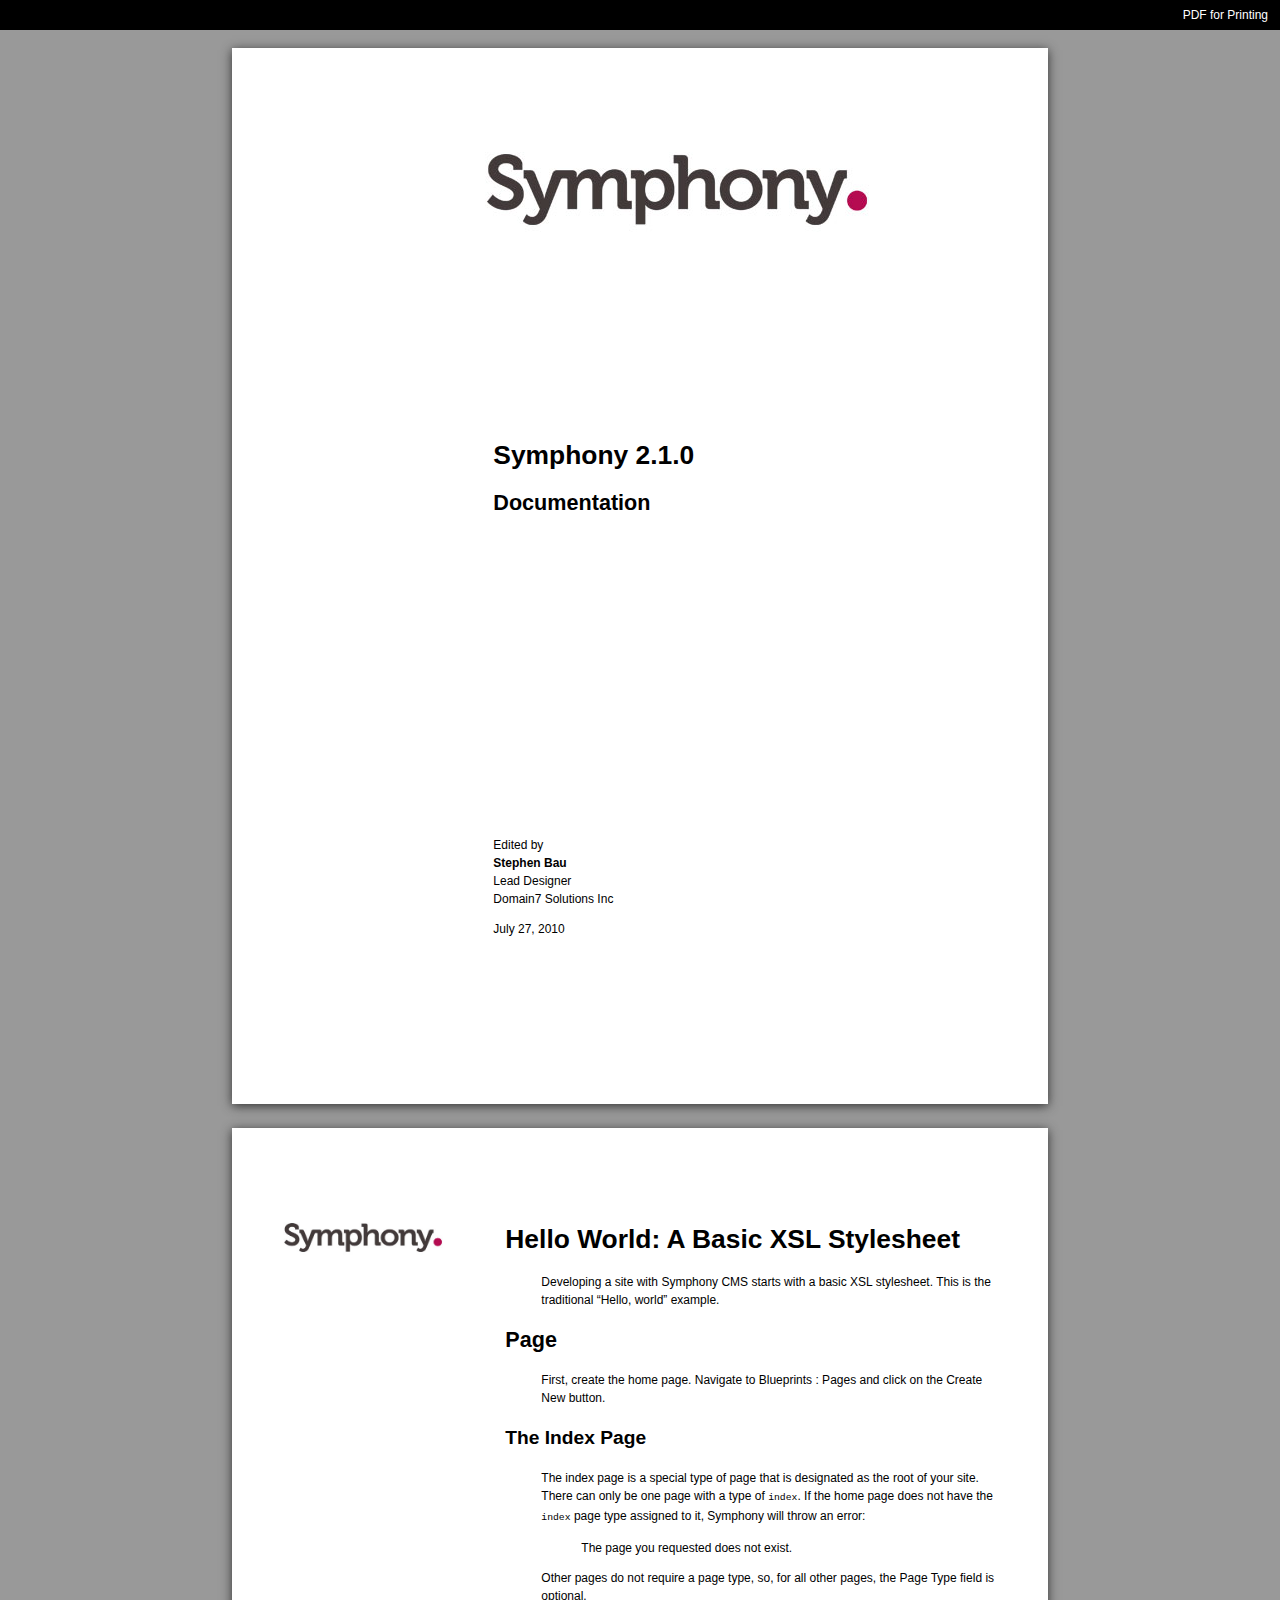
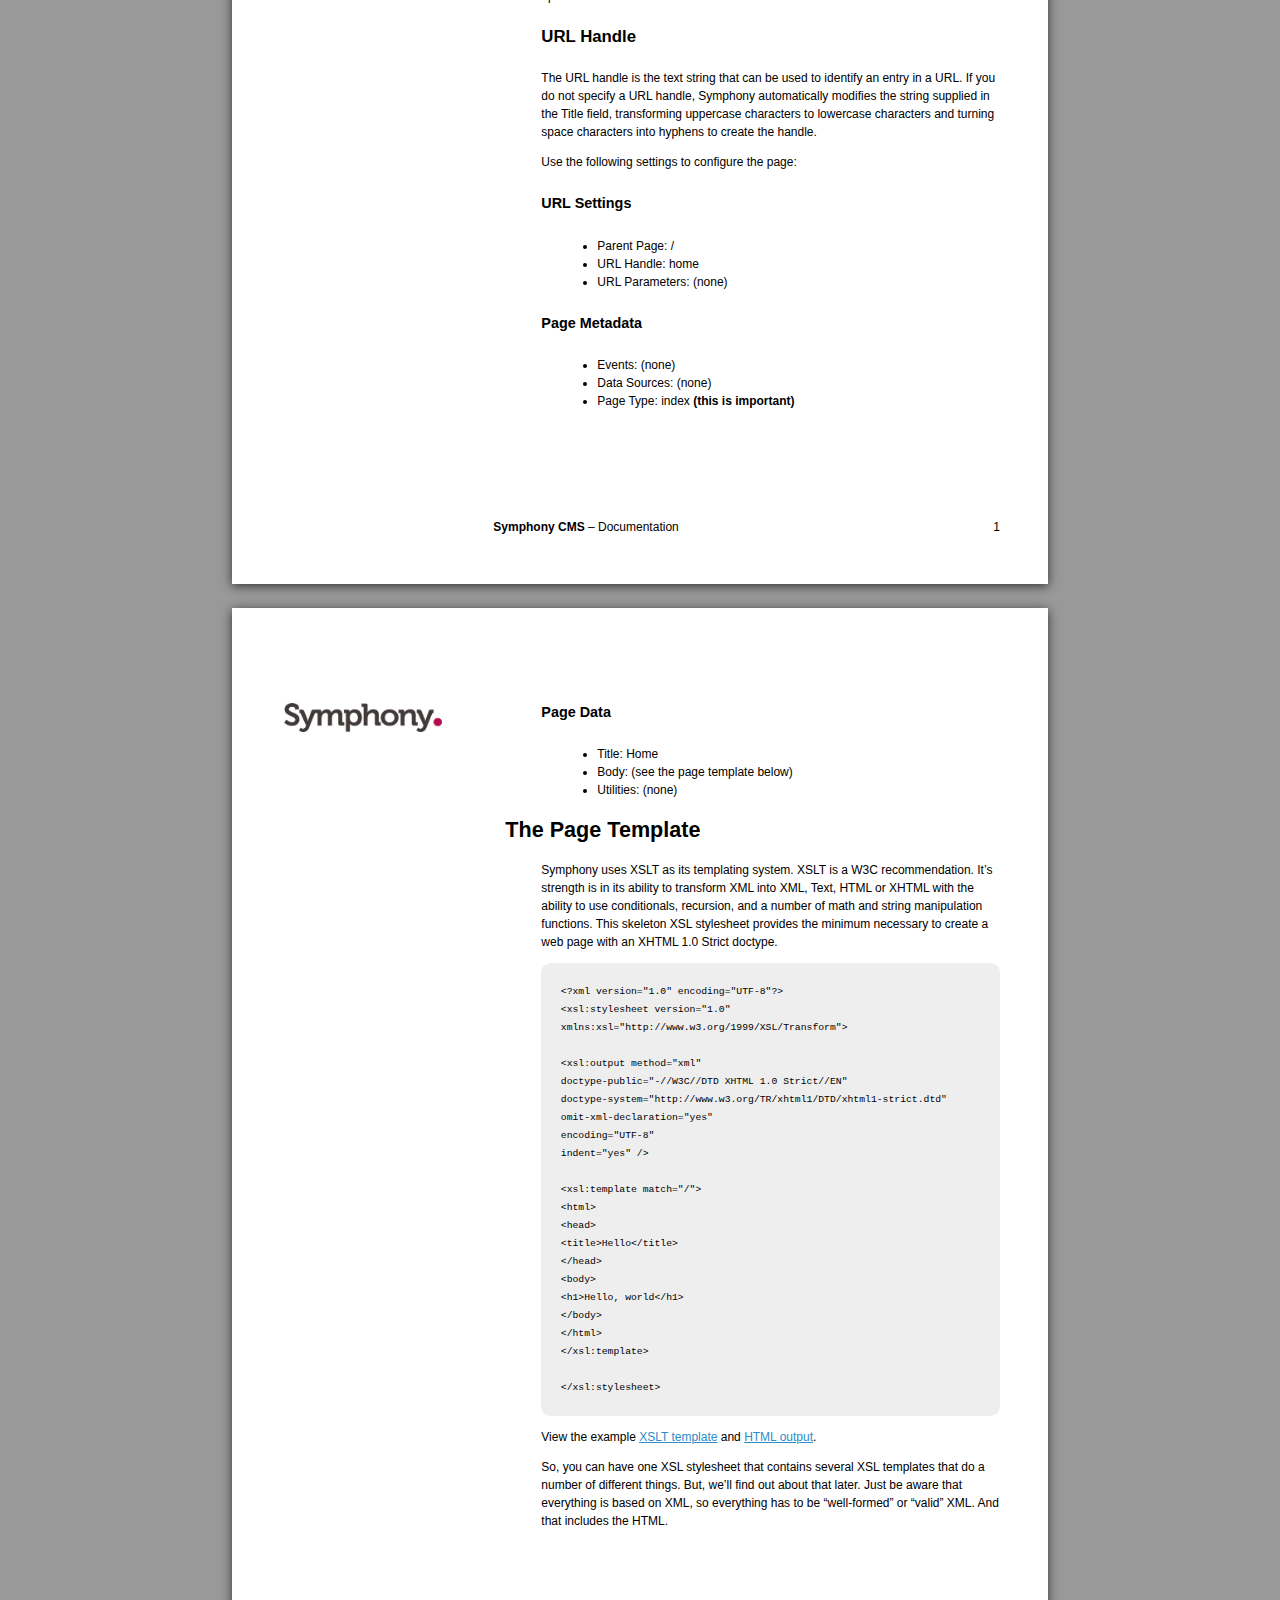
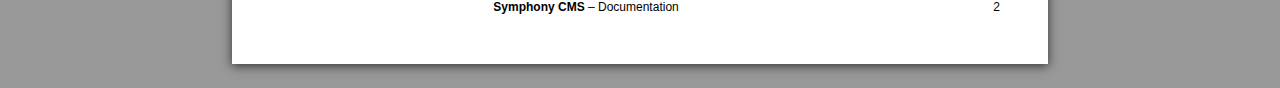
<file: index.html>
<!DOCTYPE html PUBLIC "-//W3C//DTD XHTML 1.0 Strict//EN"
		"http://www.w3.org/TR/xhtml1/DTD/xhtml1-strict.dtd">

<html xmlns="http://www.w3.org/1999/xhtml">
<head>
	<meta http-equiv="Content-Type" content="text/html; charset=utf-8">

	<title>Document | Symphony</title>
	<link rel="stylesheet" type="text/css" href="./css/screen.css" media="all" />
	<link rel="stylesheet" type="text/css" href="./css/document.css" media="all" />
	<link rel="stylesheet" type="text/css" href="./css/print.css" media="print" />
</head>

<body>
	<div class="printable pdf">
		<a href="#print">PDF for Printing</a>
	</div>

	<div id="document">

		<div class="page" id="cover">
			<div class="content">
				<div class="section">
					<div class="logo">
						<a href="http://symphony-cms.com/"><img src="./images/symphony-logo-400x91.jpg" width="400" height="91" alt="Symphony CMS" /></a>
					</div>
					<h1>Symphony 2.1.0</h1>
					<h2>Documentation</h2>
					<p class="credit">Edited by<br />
					<strong>Stephen Bau</strong><br />
					Lead Designer<br />
					Domain7 Solutions Inc</p>
					<p>July 27, 2010</p>
				</div>
			</div>
		</div>

		<div class="page" id="p1">
			<div class="content">
				<div class="branding">
					<a href="http://symphony-cms.com/"><img src="./images/symphony-logo-400x91.jpg" width="166" alt="Symphony CMS" /></a>
				</div>
				<div class="section">
					<h1>Hello World: A Basic XSL Stylesheet</h1>
					<p>Developing a site with Symphony CMS starts with a basic XSL stylesheet.
					This is the traditional “Hello, world” example.</p>
					<h2>Page</h2>
					<p>First, create the home page. Navigate to Blueprints : Pages and click on the Create New button.</p>
					<h3>The Index Page</h3>
					<p>The index page is a special type of page that is designated as the root of your site. 
					There can only be one page with a type of <code>index</code>. If the home page does not have the 
					<code>index</code> page type assigned to it, Symphony will throw an error:</p>
					<blockquote>
						<p>The page you requested does not exist.</p>
					</blockquote>
					<p>Other pages do not require a page type, so, for all other pages, the Page Type field is optional.</p>
					<h4>URL Handle</h4>
					<p>The URL handle is the text string that can be used to identify an entry in a URL. 
					If you do not specify a URL handle, Symphony automatically modifies the string supplied in 
					the Title field, transforming uppercase characters to lowercase characters and turning space 
					characters into hyphens to create the handle.</p>
					<p>Use the following settings to configure the page:</p>
					<h5>URL Settings</h5>
					<ul>
						<li>Parent Page: /</li>
						<li>URL Handle: home</li>
						<li>URL Parameters: (none)</li>
					</ul>
					<h5>Page Metadata</h5>
					<ul>
						<li>Events: (none)</li>
						<li>Data Sources: (none)</li>
						<li>Page Type: index <strong>(this is important)</strong></li>
					</ul>
					<p class="document-info">
						<strong>Symphony CMS</strong> &ndash; Documentation
						<span class="page_num">1</span>
					</p>
				</div>
			</div>
		</div>

		<div class="page" id="p2">
			<div class="content">
				<div class="branding">
					<a href="http://symphony-cms.com/"><img src="./images/symphony-logo-400x91.jpg" width="166" alt="Symphony CMS" /></a>
				</div>
				<div class="section">
					<h5>Page Data</h5>
					<ul>
						<li>Title: Home</li>
						<li>Body: (see the page template below)</li>
						<li>Utilities: (none)</li>
					</ul>
					<h2>The Page Template</h2>
					<p>Symphony uses XSLT as its templating system. XSLT is a W3C recommendation.
					It’s strength is in its ability to transform XML into XML, Text, HTML or XHTML
					with the ability to use conditionals, recursion, and a number of math and string
					manipulation functions. This skeleton XSL stylesheet provides the minimum necessary
					to create a web page with an XHTML 1.0 Strict doctype.</p>
					<pre>&lt;?xml version="1.0" encoding="UTF-8"?&gt;
&lt;xsl:stylesheet version="1.0"
xmlns:xsl="http://www.w3.org/1999/XSL/Transform"&gt;

&lt;xsl:output method="xml"
doctype-public="-//W3C//DTD XHTML 1.0 Strict//EN"
doctype-system="http://www.w3.org/TR/xhtml1/DTD/xhtml1-strict.dtd"
omit-xml-declaration="yes"
encoding="UTF-8"
indent="yes" /&gt;

&lt;xsl:template match="/"&gt;
&lt;html&gt;
&lt;head&gt;
&lt;title&gt;Hello&lt;/title&gt;
&lt;/head&gt;
&lt;body&gt;
&lt;h1&gt;Hello, world&lt;/h1&gt;
&lt;/body&gt;
&lt;/html&gt;
&lt;/xsl:template&gt;

&lt;/xsl:stylesheet&gt;
</pre>
					<p>View the example <a href="/workspace/pages/tutorials_examples_hello.xsl">XSLT template</a> and <a href="/tutorials/examples/hello/">HTML output</a>.</p>
					<p>So, you can have one XSL stylesheet that contains several XSL templates that do a number of different things. But, we’ll find out about that later. Just be aware that everything is based on XML, so everything has to be “well-formed” or “valid” XML. And that includes the HTML.</p>
					<p class="document-info">
						<strong>Symphony CMS</strong> &ndash; Documentation
						<span class="page_num">2</span>
					</p>
				</div>
			</div>
		</div>

	</div>
</body>
</html>
</file>
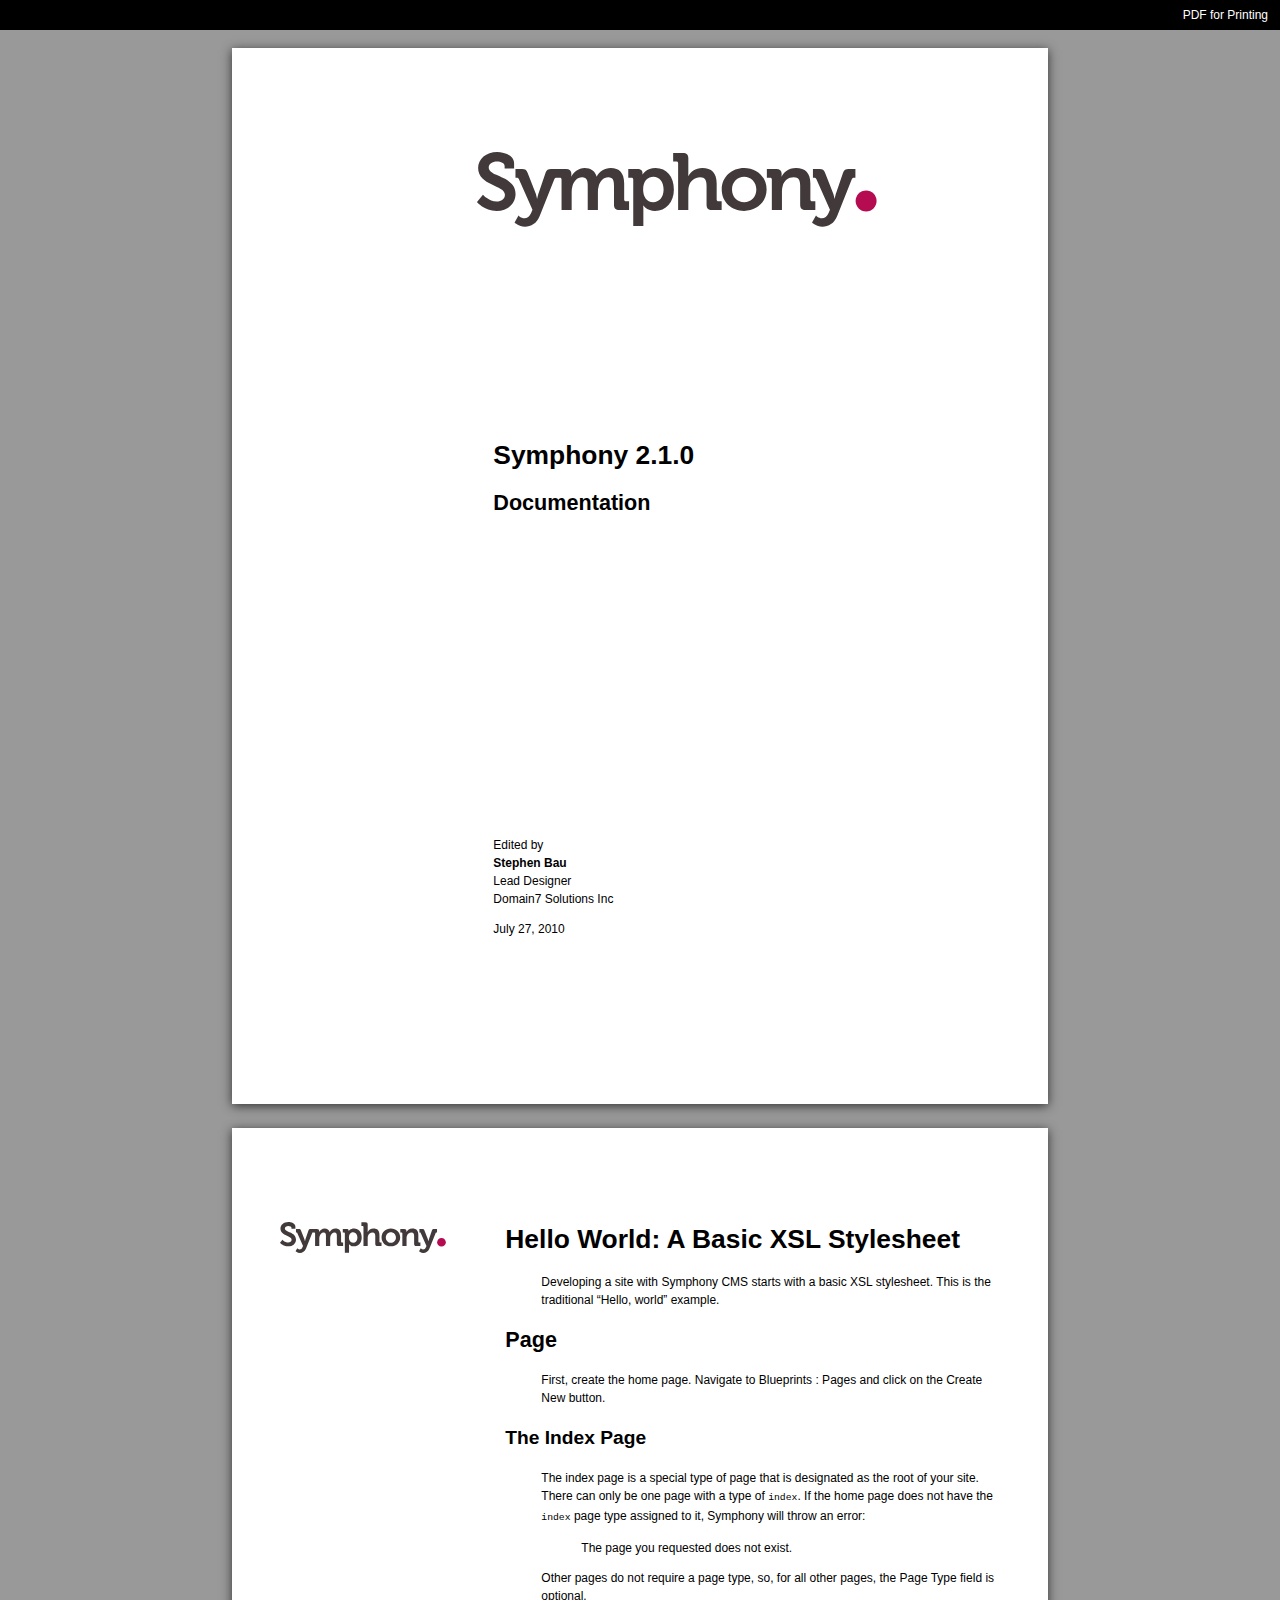
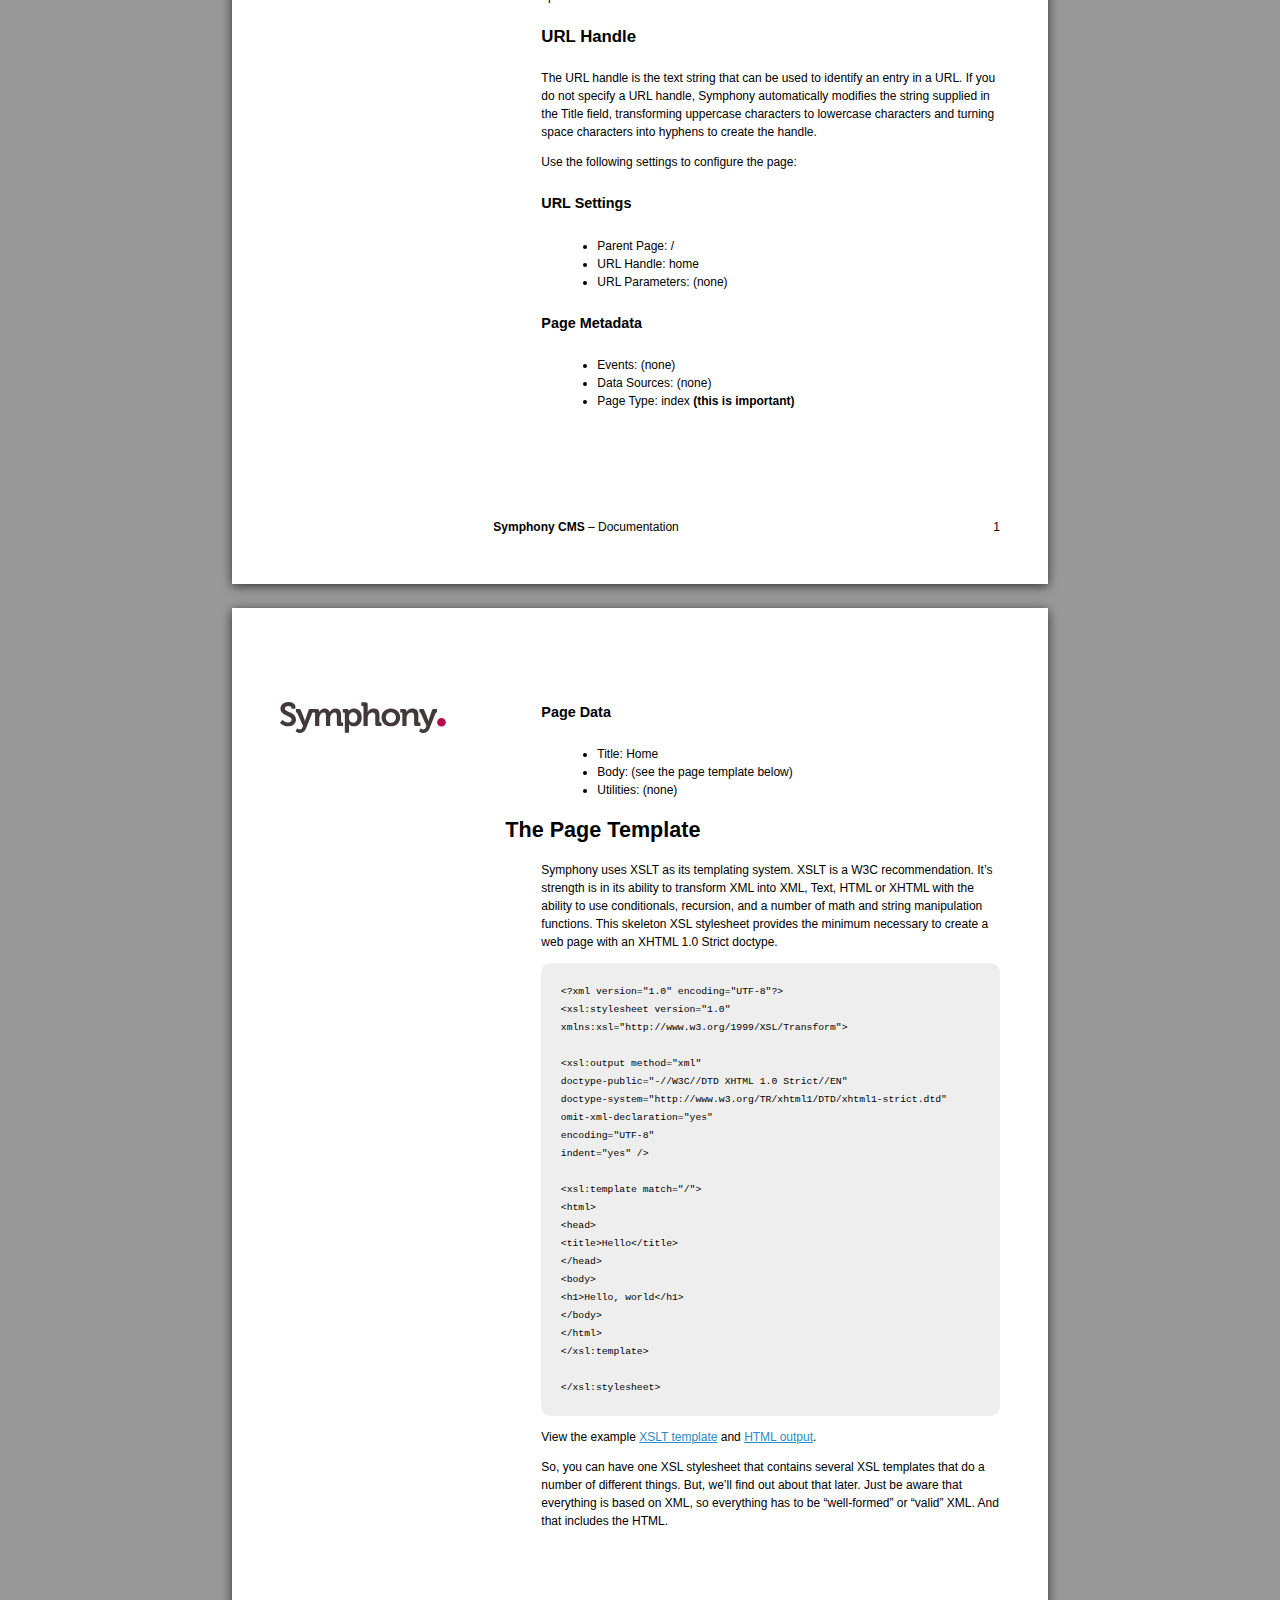
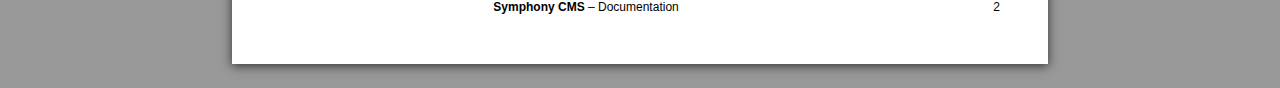
<file: svg.html>
<!DOCTYPE html PUBLIC "-//W3C//DTD XHTML 1.0 Strict//EN"
		"http://www.w3.org/TR/xhtml1/DTD/xhtml1-strict.dtd">

<html xmlns="http://www.w3.org/1999/xhtml">
<head>
	<meta http-equiv="Content-Type" content="text/html; charset=utf-8">

	<title>Document | Symphony</title>
	<link rel="stylesheet" type="text/css" href="./css/screen.css" media="all" />
	<link rel="stylesheet" type="text/css" href="./css/document.css" media="all" />
	<link rel="stylesheet" type="text/css" href="./css/print.css" media="print" />
</head>

<body>
	<div class="printable pdf">
		<a href="#print">PDF for Printing</a>
	</div>

	<div id="document">

		<div class="page" id="cover">
			<div class="content">
				<div class="section">
					<div class="logo">
						<object data="svg/symphony.svg" width="400" height="91" type="image/svg+xml" 
							codebase="http://www.adobe.com/svg/viewer/install/"></object>
					</div>
					<h1>Symphony 2.1.0</h1>
					<h2>Documentation</h2>
					<p class="credit">Edited by<br />
					<strong>Stephen Bau</strong><br />
					Lead Designer<br />
					Domain7 Solutions Inc</p>
					<p>July 27, 2010</p>
				</div>
			</div>
		</div>

		<div class="page" id="p1">
			<div class="content">
				<div class="branding">
					<object data="svg/symphony.svg" width="166" height="37" type="image/svg+xml" 
						codebase="http://www.adobe.com/svg/viewer/install/"></object>
				</div>
				<div class="section">
					<h1>Hello World: A Basic XSL Stylesheet</h1>
					<p>Developing a site with Symphony CMS starts with a basic XSL stylesheet.
					This is the traditional “Hello, world” example.</p>
					<h2>Page</h2>
					<p>First, create the home page. Navigate to Blueprints : Pages and click on the Create New button.</p>
					<h3>The Index Page</h3>
					<p>The index page is a special type of page that is designated as the root of your site. 
					There can only be one page with a type of <code>index</code>. If the home page does not have the 
					<code>index</code> page type assigned to it, Symphony will throw an error:</p>
					<blockquote>
						<p>The page you requested does not exist.</p>
					</blockquote>
					<p>Other pages do not require a page type, so, for all other pages, the Page Type field is optional.</p>
					<h4>URL Handle</h4>
					<p>The URL handle is the text string that can be used to identify an entry in a URL. 
					If you do not specify a URL handle, Symphony automatically modifies the string supplied in 
					the Title field, transforming uppercase characters to lowercase characters and turning space 
					characters into hyphens to create the handle.</p>
					<p>Use the following settings to configure the page:</p>
					<h5>URL Settings</h5>
					<ul>
						<li>Parent Page: /</li>
						<li>URL Handle: home</li>
						<li>URL Parameters: (none)</li>
					</ul>
					<h5>Page Metadata</h5>
					<ul>
						<li>Events: (none)</li>
						<li>Data Sources: (none)</li>
						<li>Page Type: index <strong>(this is important)</strong></li>
					</ul>
					<p class="document-info">
						<strong>Symphony CMS</strong> &ndash; Documentation
						<span class="page_num">1</span>
					</p>
				</div>
			</div>
		</div>

		<div class="page" id="p2">
			<div class="content">
				<div class="branding">
					<object data="svg/symphony.svg" width="166" height="37" type="image/svg+xml" 
						codebase="http://www.adobe.com/svg/viewer/install/"></object>
				</div>
				<div class="section">
					<h5>Page Data</h5>
					<ul>
						<li>Title: Home</li>
						<li>Body: (see the page template below)</li>
						<li>Utilities: (none)</li>
					</ul>
					<h2>The Page Template</h2>
					<p>Symphony uses XSLT as its templating system. XSLT is a W3C recommendation.
					It’s strength is in its ability to transform XML into XML, Text, HTML or XHTML
					with the ability to use conditionals, recursion, and a number of math and string
					manipulation functions. This skeleton XSL stylesheet provides the minimum necessary
					to create a web page with an XHTML 1.0 Strict doctype.</p>
					<pre>&lt;?xml version="1.0" encoding="UTF-8"?&gt;
&lt;xsl:stylesheet version="1.0"
xmlns:xsl="http://www.w3.org/1999/XSL/Transform"&gt;

&lt;xsl:output method="xml"
doctype-public="-//W3C//DTD XHTML 1.0 Strict//EN"
doctype-system="http://www.w3.org/TR/xhtml1/DTD/xhtml1-strict.dtd"
omit-xml-declaration="yes"
encoding="UTF-8"
indent="yes" /&gt;

&lt;xsl:template match="/"&gt;
&lt;html&gt;
&lt;head&gt;
&lt;title&gt;Hello&lt;/title&gt;
&lt;/head&gt;
&lt;body&gt;
&lt;h1&gt;Hello, world&lt;/h1&gt;
&lt;/body&gt;
&lt;/html&gt;
&lt;/xsl:template&gt;

&lt;/xsl:stylesheet&gt;
</pre>
					<p>View the example <a href="/workspace/pages/tutorials_examples_hello.xsl">XSLT template</a> and <a href="/tutorials/examples/hello/">HTML output</a>.</p>
					<p>So, you can have one XSL stylesheet that contains several XSL templates that do a number of different things. But, we’ll find out about that later. Just be aware that everything is based on XML, so everything has to be “well-formed” or “valid” XML. And that includes the HTML.</p>
					<p class="document-info">
						<strong>Symphony CMS</strong> &ndash; Documentation
						<span class="page_num">2</span>
					</p>
				</div>
			</div>
		</div>

	</div>
</body>
</html>
</file>
<file: css/screen.css>
/*
-----------------------------------------------
Screen Styles
-----------------------------------------------
Print to PDF Styles
file:       /css/screen.css
author:     Stephen Bau
date:       27 July 2010
----------------------------------------------- */


/* Base Screen Styles
----------------------------------------------- */
body {
	font: normal 75%/1.5em Helvetica, Arial, Verdana, sans-serif;
	background: #999;
	padding: 0;
	margin: 4em 0 24px;
}
.page {
	width: 576pt;
	height: 756pt;
	padding: 18pt;
	margin: 0 auto;
	background: #fff;
	margin-top: 24px;
	-moz-box-shadow: 0 2px 10px #333;
	-webkit-box-shadow: 0 2px 10px #333;
	box-shadow: 0 2px 10px #333;
}
.margins {
	width: 576pt;
	height: 756pt;
}
.content {
	width: 540pt;
	height: 720pt;
	padding: 2pt;
	margin: 16pt;
	overflow: auto;
}
img {
	border: none;
}


/* page
----------------------------------------------- */
.page {
	position: relative;
}
.section {
	margin-left: 196pt;
	margin-top: 36pt;
}

/* branding
----------------------------------------------- */
.branding {
	position: absolute;
	left: 36pt;
	top: 68pt;
}


/* document info (footers)
----------------------------------------------- */
.section p.document-info {
	position: absolute;
	left: 196pt;
	bottom: 36pt;
	margin: 0;
	width: 380pt;
}
.section p.document-info .page_num {
	float: right;
}


/* Print Button
----------------------------------------------- */
.printable {
	position: fixed;
	z-index: 2;
	top: 0;
	width: 100%;
}
.printable a {
	display: block;
	padding: .5em 1em;
	color: #fff;
	background: #333;
	text-decoration: none;
	text-align: right;
}
.printable a:hover {
	background: #000;
}
</file>
<file: css/document.css>
/*
-----------------------------------------------
Document Styles
-----------------------------------------------
Print to PDF Styles
file:       /css/document.css
author:     Stephen Bau
date:       27 July 2010
----------------------------------------------- */


/* Links
----------------------------------------------- */
a {
	color: #2A8CC8;
}


/* Typography
----------------------------------------------- */
h1 {font-size: 2.2em}
h2 {font-size: 1.8em}
h3 {font-size: 1.6em}
h4 {font-size: 1.4em}
h5 {font-size: 1.2em}
h6 {font-size: 1em}

h1, h2, h3, h4, h5, h6 {line-height: 1.2em}

p {
	margin: 1em 0;
}

ul {
	margin-left: 18pt;
	padding-left: 24pt;
}


/* Cover
----------------------------------------------- */
#cover {
	min-height: 432px;
}
#cover .section {
	margin-left: 160pt;
}
#cover h1,
#cover h2,
#cover h3 {
	margin-left: 0;
}
#cover .section h2 strong {
	font-weight: normal;
	color: #2A8CC8;
}
#cover .logo {
	margin: 0 0 150pt -12pt;
}
#cover h2 {
	margin-bottom: 1em;
}
#cover .credit {
	margin-top: 240pt;
}
#cover .section h3 {
	font-size: 1em;
	font-weight: normal;
	text-transform: uppercase;
	color: #2A8CC8;
	margin-top: 3em;
	margin-bottom: 1em;
}
#cover .section span {
	display:inline;
	float:none;
	width:auto;
	color: #000;
}
#cover p.footnote {
	margin-top: 3em;
	padding-top: 1em;
	font-size: 1em;
	color: #666;
	border-top: 1px solid #222;
	position: absolute;
	bottom: 36px;
	width: 380pt;
}
#cover p.contact-name-org {
	margin-bottom: 0;
	text-transform: uppercase;
}


/* Sections
----------------------------------------------- */
.section h1,
.section h2,
.section h3 {
	margin-left: -36px;
}

/*
.section h1 {
	margin-bottom: 1em;
	font-weight: normal;
}
.section h2 {
	margin-bottom: 1em;
	font-weight: normal;
}
.section h3 {
	font-size: 1.2em;
	font-weight: bold;
	color: #2A8CC8;
	margin-top: 1.5em;
	margin-bottom: .5em;
}
.section h4 {
	margin-bottom: 1em;
}
.section h5 {
	font-size: 1.1em;
	font-weight: bold;
}
.section p {
	margin-bottom: 1em;
}
.section h2 span,
.section h3 span,
.section h4 span {
	color: #000;
}
.section h2 strong {
	font-weight: normal;
	color: #2A8CC8;
}
.section h4,
.section h5,
.section h6 {
	margin-left: 36pt;
}
.section p {
	margin-left: 36pt;
	margin-bottom: 1em;
}
.section ol,
.section ul {
	margin-left: 36pt;
	margin-top: .5em;
	margin-bottom: 1em;
}
.section ol ol,
.section ul ul,
.section ul ol,
.section ol ul {
	margin-left: 18pt;
	margin-top: 0;
	margin-bottom: 0;
}
.section ul li {
	list-style-type: square;
}
.section ol ol li {
	list-style-type: lower-alpha;
}
.section ol ol ol li {
	list-style-type: lower-roman;
}
.section hr {
	color: #fff;
	background: transparent;
	height: 0;
	border: 0;
	border-bottom: 1px solid #ccc;
	margin: 2em 0;
}
.section table {
	margin-left: 36pt;
	margin-bottom: 2em;
	width: 90%;
	float: none;
}
.section table th {
	font-weight: bold;
}
.section table thead tr th {
	background: #2A8CC8;
	color: #fff;
}
.section table col.cost {
	width: 30%;
}
.section table tr.odd {
	background: #dbeefa;
}
.section table tr.total {
	background: #a7d1eb;
	text-transform: uppercase;
}
.section table tr.total td {
	border-top: 1px solid #2A8CC8;
}
.section pre {
	margin-left: 36pt;
}
.section blockquote {
	margin-left: 36pt;
	padding: 12px 24px 12px 12px;
	background: #dbeefa;
	border-left: 4px solid #a7d1eb;
}
.section blockquote p {
	margin: 0;
	padding: 0;
}
*/

/* Lists
----------------------------------------------- */
.lists ul li.subsection a {
	padding-left: 42px;
	background-position: 24px 1px;
}
.lists ul li.subsection a:hover {
	background-position: 24px -95px;
}
.lists ul li.subsection a.current,
.lists ul li.subsection a.current:hover,
.lists ul li.subsection a:active,
.lists ul li.subsection a.current:active {
	background-position: 24px -192px;
}
.lists ul li.subsubsection a {
	padding-left: 60px;
	background-position: 42px 1px;
}
.lists ul li.subsubsection a:hover {
	background-position: 42px -95px;
}
.lists ul li.subsubsection a.current,
.lists ul li.subsubsection a.current:hover,
.lists ul li.subsubsection a:active,
.lists ul li.subsubsection a.current:active {
	background-position: 42px -192px;
}


/* Forms
----------------------------------------------- */
form textarea {
	height: auto;
}
table.form tbody tr td input[type="text"] {
	width: 98%;
}
table.form tbody tr td.sort input {
	width: 2em;
}
table.form tbody tr td input[type="submit"] {
	margin-right: 8px;
}
table.form col.sort,
table.form col.total {
	width: 3em;
}
table.form col.submit {
	width: 4em;
}
table.form tbody tr td.total {
	text-align: center;
}


/* Tables
----------------------------------------------- */
table {
  border-collapse: collapse;
}
th,
td {
  padding: .25em .5em;
}
tbody td {
	border-top: 1px solid #ccc;
	border-bottom: 1px solid #ccc;
}
th {
	text-align: left;
}


/* Notices
----------------------------------------------- */
#notice {
	float: left;
	width: 100%;
	background: #a7d1eb;
}
#notice p {
	padding: .5em 1em;
}


/* Code
----------------------------------------------- */
pre {
  padding: 2em;
  background: #eee;
  -webkit-border-radius: 1em;
  -moz-border-radius: 1em;
  border-radius: 1em;
  overflow: hidden;
}
/*
pre {
	white-space: normal;
}
pre code {
	display: block;
	white-space: pre;
}
*/
#export-xml form {
	padding: 1.5em 1.5em 1em 1.5em;
}


/* Signatures
----------------------------------------------- */
table.signatures {
	margin-top:4em;
}
table.signatures td {
	font-size:.8em;
	border-bottom:none;
	border-top:1px solid #ccc;
	border-right:6px solid #fff;
	padding:0;
	padding-bottom:3em;
}


/* Proposal Info
----------------------------------------------- */
.proposal-info {
	float: left;
	margin-top: 139pt;
	margin-left: 36pt;
	width: 140px;
	font-size: 8pt;
	line-height: 20px;
}
.proposal-info h3 {
	font-size: 8pt;
	font-weight: normal;
	text-transform: uppercase;
	margin: 0;
	margin-top: 12pt;
}
.proposal-info p {
	margin: 0;
}


/* Page Header
----------------------------------------------- */
#page-header {
	margin-bottom: 64pt;
}


/* TOC
----------------------------------------------- */
.section #toc ul {
	padding: 0;
	margin: 0 0 1em;
}
.section #toc ul li {
	list-style: none;
	font-weight: bold;
}
.section #toc ul li ul {
	padding: 0 0 0 18pt;
	margin: 0;
}
.section #toc ul li ul li {
	font-weight: normal;
}


/* Team photos
----------------------------------------------- */
.team img {
	float: left;
	margin: 6pt 12pt 6pt 36pt;
}
</file>
<file: css/print.css>
/*
-----------------------------------------------
Print Styles
-----------------------------------------------
Print to PDF Styles
file:       /css/print.css
author:     Stephen Bau
date:       27 July 2010
----------------------------------------------- */


/* Base Print Styles
----------------------------------------------- */
body {
	margin: 0;
}
.page {
	margin-top: 0;
	page-break-before: always;
	-webkit-box-shadow: none;
}
#cover {
	page-break-before: auto;
}
.content {
	overflow: hidden;
}


/* Print Button
----------------------------------------------- */
.printable {
	display: none;
}
</file>
